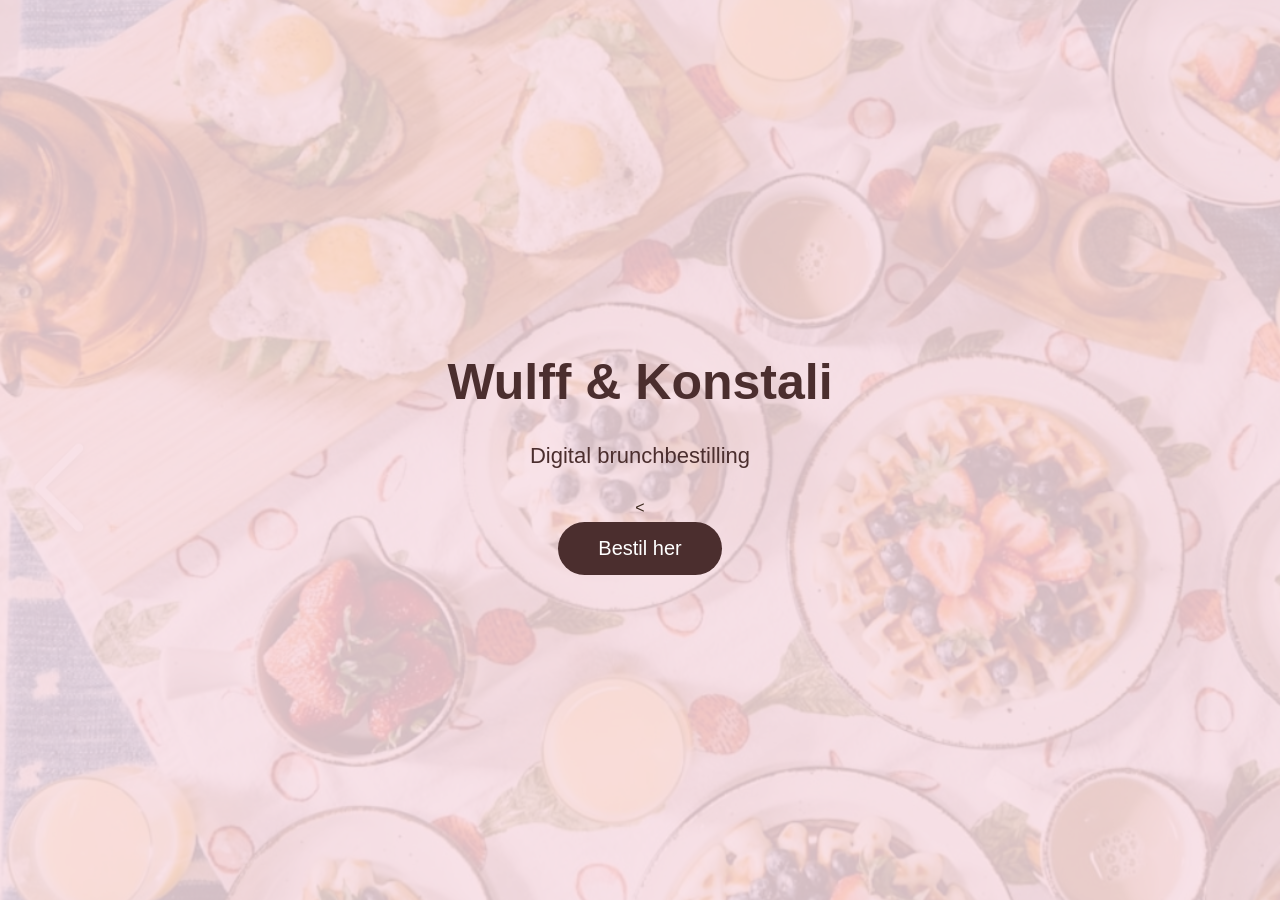
<file: templates/index.html>
<!DOCTYPE html>
<html lang="da">
<head>
  <meta charset="UTF-8">
  <meta name="viewport" content="width=device-width, initial-scale=1.0">
  <title>Wulff & Konstali</title>
  <link rel="stylesheet" href="../static/style.css">
</head>

<body class="frontpage">

  <div class="overlay">
    <h1>Wulff & Konstali</h1>
    <p>Digital brunchbestilling</p>

    <<button onclick="window.location.href='/menu'">
      Bestil her
    </button>
  </div>

</body>
</html>
</file>
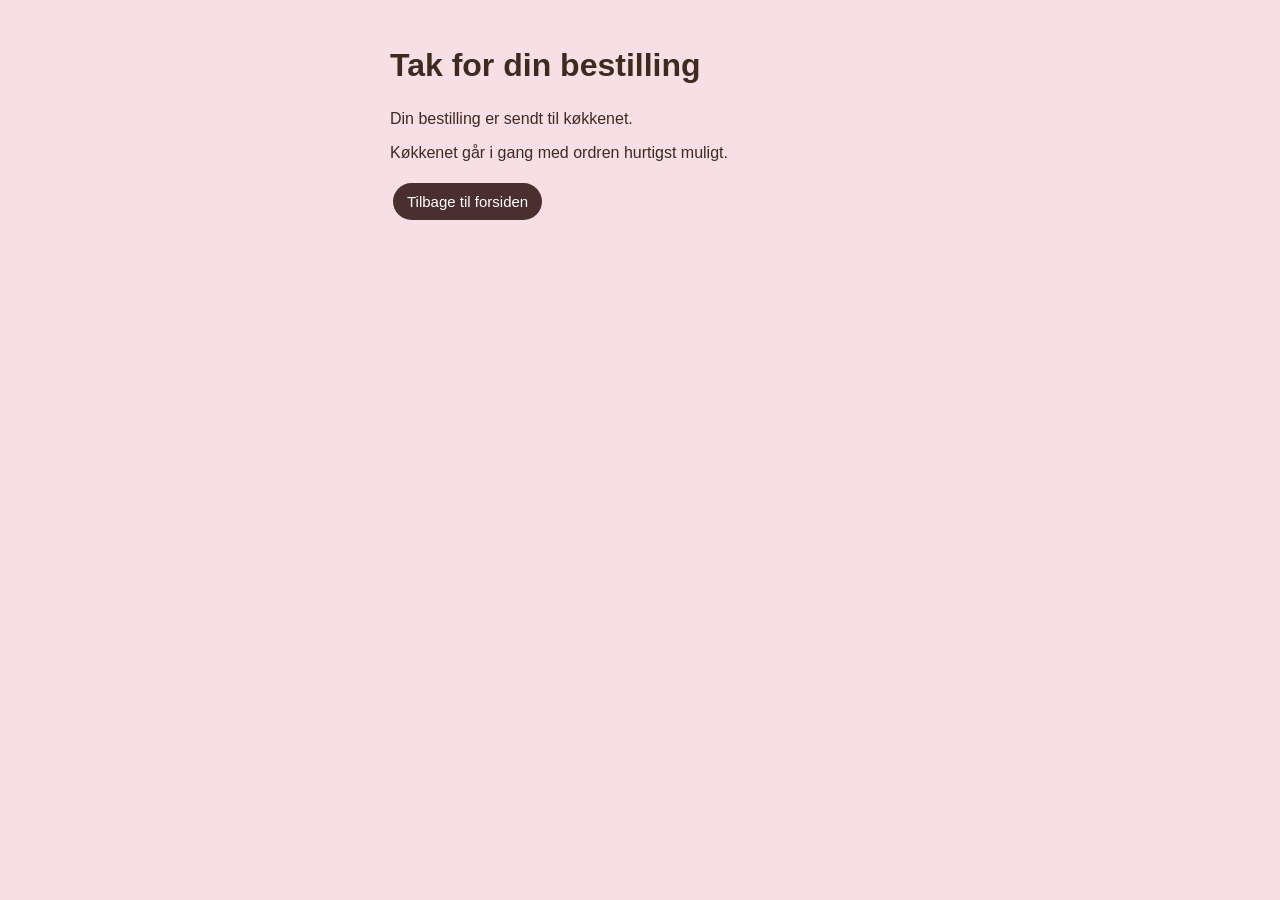
<file: confirmation.html>
<!DOCTYPE html>
<html lang="da">
<head>
  <meta charset="UTF-8">
  <meta name="viewport" content="width=device-width, initial-scale=1.0">
  <title>Bestilling bekræftet</title>
  <link rel="stylesheet" href="../static/style.css">
</head>
<body>

  <section class="confirmation-card">
    <h1>Tak for din bestilling</h1>
    <p>Din bestilling er sendt til køkkenet.</p>
    <p>Køkkenet går i gang med ordren hurtigst muligt.</p>

    <button onclick="window.location.href='index.html'">
      Tilbage til forsiden
    </button>
  </section>

</body>
</html>
</file>
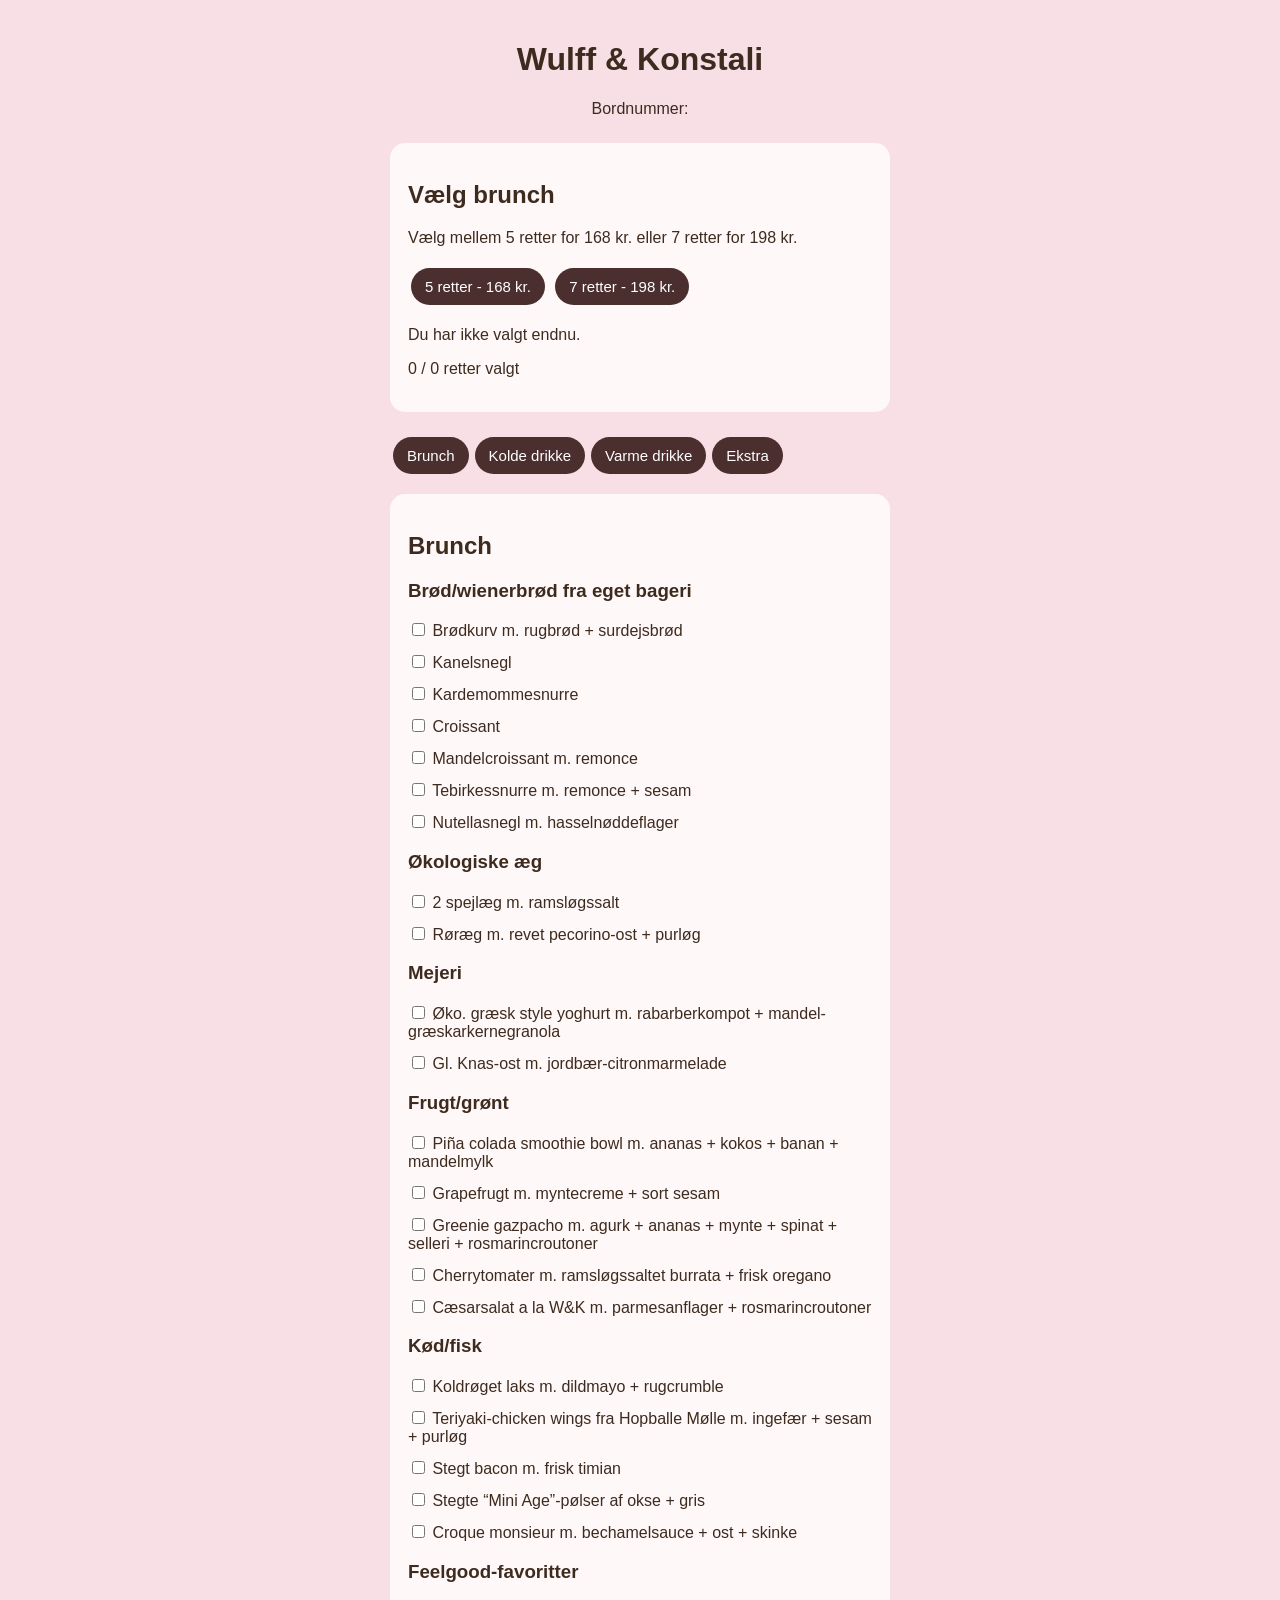
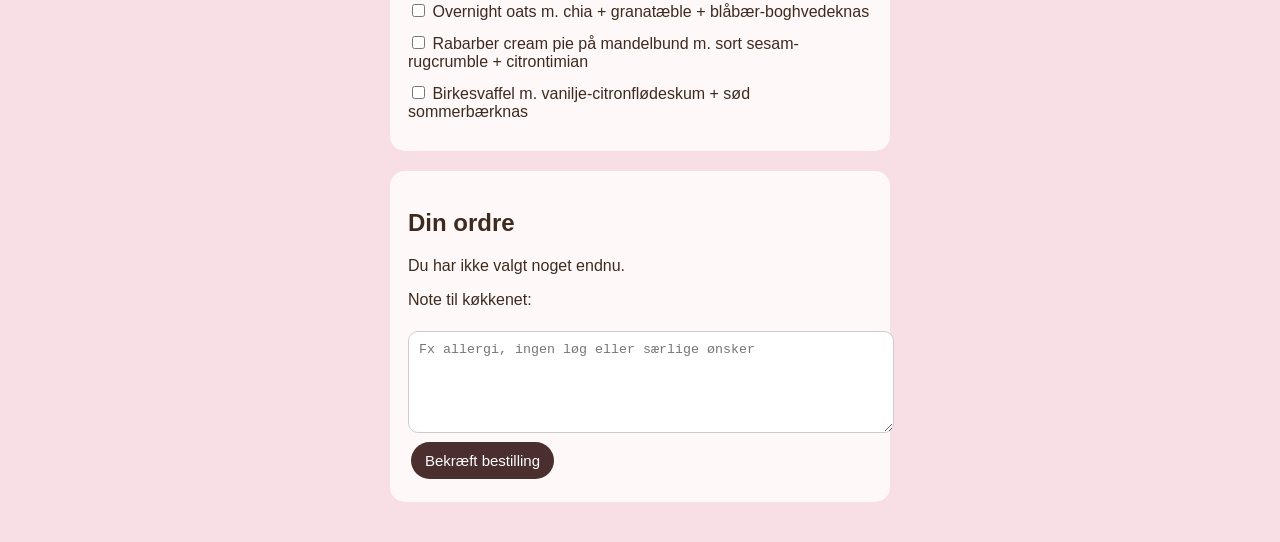
<file: templates/menu.html>
<!DOCTYPE html>
<html lang="da">
<head>
  <meta charset="UTF-8">
  <meta name="viewport" content="width=device-width, initial-scale=1.0">
  <title>Wulff & Konstali Bestilling</title>
  <link rel="stylesheet" href="../static/style.css">
</head>

<body>

  <header>
    <h1>Wulff & Konstali</h1>
    <p id="table-display">Bordnummer: </p>
  </header>

  <section class="card">
    <h2>Vælg brunch</h2>
    <p>Vælg mellem 5 retter for 168 kr. eller 7 retter for 198 kr.</p>

    <button onclick="setMenu(5, 168)">5 retter - 168 kr.</button>
    <button onclick="setMenu(7, 198)">7 retter - 198 kr.</button>

    <p id="menuValg">Du har ikke valgt endnu.</p>
    <p id="counter">0 / 0 retter valgt</p>
  </section>

  <section class="categories">
    <button onclick="showCategory('brunch')">Brunch</button>
    <button onclick="showCategory('drinks')">Kolde drikke</button>
    <button onclick="showCategory('varme')">Varme drikke</button>
    <button onclick="showCategory('extra')">Ekstra</button>
  </section>

  <section id="brunch" class="menu-section">
    <h2>Brunch</h2>

    <h3>Brød/wienerbrød fra eget bageri</h3>

    <label><input type="checkbox" value="Brødkurv m. rugbrød og surdejsbrød" onchange="addItem(this)"> Brødkurv m. rugbrød + surdejsbrød</label>
    <label><input type="checkbox" value="Kanelsnegl" onchange="addItem(this)"> Kanelsnegl</label>
    <label><input type="checkbox" value="Kardemommesnurre" onchange="addItem(this)"> Kardemommesnurre</label>
    <label><input type="checkbox" value="Croissant" onchange="addItem(this)"> Croissant</label>
    <label><input type="checkbox" value="Mandelcroissant m. remonce" onchange="addItem(this)"> Mandelcroissant m. remonce</label>
    <label><input type="checkbox" value="Tebirkessnurre m. remonce og sesam" onchange="addItem(this)"> Tebirkessnurre m. remonce + sesam</label>
    <label><input type="checkbox" value="Nutellasnegl m. hasselnøddeflager" onchange="addItem(this)"> Nutellasnegl m. hasselnøddeflager</label>

    <h3>Økologiske æg</h3>

    <label><input type="checkbox" value="2 spejlæg m. ramsløgssalt" onchange="addItem(this)"> 2 spejlæg m. ramsløgssalt</label>
    <label><input type="checkbox" value="Røræg m. revet pecorino-ost og purløg" onchange="addItem(this)"> Røræg m. revet pecorino-ost + purløg</label>

    <h3>Mejeri</h3>

    <label><input type="checkbox" value="Øko. græsk style yoghurt m. rabarberkompot og mandel-græskarkernegranola" onchange="addItem(this)"> Øko. græsk style yoghurt m. rabarberkompot + mandel-græskarkernegranola</label>
    <label><input type="checkbox" value="Gl. Knas-ost m. jordbær-citronmarmelade" onchange="addItem(this)"> Gl. Knas-ost m. jordbær-citronmarmelade</label>

    <h3>Frugt/grønt</h3>

    <label><input type="checkbox" value="Piña colada smoothie bowl m. ananas, kokos, banan og mandelmylk" onchange="addItem(this)"> Piña colada smoothie bowl m. ananas + kokos + banan + mandelmylk</label>
    <label><input type="checkbox" value="Grapefrugt m. myntecreme og sort sesam" onchange="addItem(this)"> Grapefrugt m. myntecreme + sort sesam</label>
    <label><input type="checkbox" value="Greenie gazpacho m. agurk, ananas, mynte, spinat, selleri og rosmarincroutoner" onchange="addItem(this)"> Greenie gazpacho m. agurk + ananas + mynte + spinat + selleri + rosmarincroutoner</label>
    <label><input type="checkbox" value="Cherrytomater m. ramsløgssaltet burrata og frisk oregano" onchange="addItem(this)"> Cherrytomater m. ramsløgssaltet burrata + frisk oregano</label>
    <label><input type="checkbox" value="Cæsarsalat a la W&K m. parmesanflager og rosmarincroutoner" onchange="addItem(this)"> Cæsarsalat a la W&K m. parmesanflager + rosmarincroutoner</label>

    <h3>Kød/fisk</h3>

    <label><input type="checkbox" value="Koldrøget laks m. dildmayo og rugcrumble" onchange="addItem(this)"> Koldrøget laks m. dildmayo + rugcrumble</label>
    <label><input type="checkbox" value="Teriyaki-chicken wings fra Hopballe Mølle m. ingefær, sesam og purløg" onchange="addItem(this)"> Teriyaki-chicken wings fra Hopballe Mølle m. ingefær + sesam + purløg</label>
    <label><input type="checkbox" value="Stegt bacon m. frisk timian" onchange="addItem(this)"> Stegt bacon m. frisk timian</label>
    <label><input type="checkbox" value="Stegte Mini Age-pølser af okse og gris" onchange="addItem(this)"> Stegte “Mini Age”-pølser af okse + gris</label>
    <label><input type="checkbox" value="Croque monsieur m. bechamelsauce, ost og skinke" onchange="addItem(this)"> Croque monsieur m. bechamelsauce + ost + skinke</label>

    <h3>Feelgood-favoritter</h3>

    <label><input type="checkbox" value="Overnight oats m. chia, granatæble og blåbær-boghvedeknas" onchange="addItem(this)"> Overnight oats m. chia + granatæble + blåbær-boghvedeknas</label>
    <label><input type="checkbox" value="Rabarber cream pie på mandelbund m. sort sesam-rugcrumble og citrontimian" onchange="addItem(this)"> Rabarber cream pie på mandelbund m. sort sesam-rugcrumble + citrontimian</label>
    <label><input type="checkbox" value="Birkesvaffel m. vanilje-citronflødeskum og sød sommerbærknas" onchange="addItem(this)"> Birkesvaffel m. vanilje-citronflødeskum + sød sommerbærknas</label>
  </section>

  <section id="drinks" class="menu-section hidden">
    <h2>Kolde drikke</h2>

    <h3>Lemonade</h3>

    <label><input type="checkbox" value="Citron-limelemonade m. frisk mynte - 46 kr." onchange="addDrink(this)"> Citron-limelemonade m. frisk mynte - 46 kr.</label>
    <label><input type="checkbox" value="Rabarberlemonade m. frisk mynte - 48 kr." onchange="addDrink(this)"> Rabarberlemonade m. frisk mynte - 48 kr.</label>
    <label><input type="checkbox" value="Matchalemonade m. lime og citron - 59 kr." onchange="addDrink(this)"> Matchalemonade m. lime + citron - 59 kr.</label>

    <h3>Isdrikke</h3>

    <label><input type="checkbox" value="Islatte m. hjemmelavet karamelsirup - 46 kr." onchange="addDrink(this)"> Islatte m. hjemmelavet karamelsirup - 46 kr.</label>
    <label><input type="checkbox" value="Isamericano - 46 kr." onchange="addDrink(this)"> Isamericano - 46 kr.</label>
    <label><input type="checkbox" value="Ischokolade på mørk Callebaut og mælk - 52 kr." onchange="addDrink(this)"> Ischokolade på mørk Callebaut + mælk - 52 kr.</label>
    <label><input type="checkbox" value="Matcha-islatte m. havredrik - 59 kr." onchange="addDrink(this)"> Matcha-islatte m. havredrik - 59 kr.</label>
    <label><input type="checkbox" value="Jordbær-matcha-islatte m. hjemmelavet kompot - 69 kr." onchange="addDrink(this)"> Jordbær-matcha-islatte m. hjemmelavet kompot - 69 kr.</label>

    <h3>Juice og sodavand</h3>

    <label><input type="checkbox" value="W&K appelsinjuice 50 cl. - 56 kr." onchange="addDrink(this)"> W&K appelsinjuice 50 cl. - 56 kr.</label>
    <label><input type="checkbox" value="Øko. kombucha - 65 kr." onchange="addDrink(this)"> Øko. kombucha - 65 kr.</label>
    <label><input type="checkbox" value="Gul juice: gulerod, æble og ingefær - 46 kr." onchange="addDrink(this)"> Gul juice: gulerod + æble + ingefær - 46 kr.</label>
    <label><input type="checkbox" value="Rød juice: rødbede, æble og citron - 46 kr." onchange="addDrink(this)"> Rød juice: rødbede + æble + citron - 46 kr.</label>
    <label><input type="checkbox" value="Grøn juice: grønkål, æble, agurk, selleri og citron - 46 kr." onchange="addDrink(this)"> Grøn juice: grønkål + æble + agurk + selleri + citron - 46 kr.</label>
    <label><input type="checkbox" value="Ingefærshot 6 cl. - 28 kr." onchange="addDrink(this)"> Ingefærshot 6 cl. - 28 kr.</label>
    <label><input type="checkbox" value="Coca Cola / Coca Cola Zero 33 cl. - 35 kr." onchange="addDrink(this)"> Coca Cola / Coca Cola Zero 33 cl. - 35 kr.</label>
    <label><input type="checkbox" value="W&K kildevand med/uden brus 43 cl. - 28 kr." onchange="addDrink(this)"> W&K kildevand med / uden brus 43 cl. - 28 kr.</label>
  </section>

  <section id="varme" class="menu-section hidden">
    <h2>Varme drikke</h2>

    <label><input type="checkbox" value="Caffe latte - 44 kr." onchange="addDrink(this)"> Caffe latte - 44 kr.</label>
    <label><input type="checkbox" value="Cappuccino - 44 kr." onchange="addDrink(this)"> Cappuccino - 44 kr.</label>
    <label><input type="checkbox" value="Espresso - 32 kr." onchange="addDrink(this)"> Espresso - 32 kr.</label>
    <label><input type="checkbox" value="Cortado - 35 kr." onchange="addDrink(this)"> Cortado - 35 kr.</label>
    <label><input type="checkbox" value="Flat white - 46 kr." onchange="addDrink(this)"> Flat white - 46 kr.</label>
    <label><input type="checkbox" value="Americano - 40 kr." onchange="addDrink(this)"> Americano - 40 kr.</label>
    <label><input type="checkbox" value="Filterkaffe - 37 kr." onchange="addDrink(this)"> Filterkaffe - 37 kr.</label>
    <label><input type="checkbox" value="Te fra A. C. Perchs Thehandel - 40 kr." onchange="addDrink(this)"> Te fra A. C. Perchs Thehandel - 40 kr.</label>
    <label><input type="checkbox" value="Varm chokolade på mørk Callebaut m. flødeskum - 52 kr." onchange="addDrink(this)"> Varm chokolade på mørk Callebaut m. flødeskum - 52 kr.</label>
    <label><input type="checkbox" value="Hjemmelavet chai m. øko. Ceylon-te og varme krydderier - 49 kr." onchange="addDrink(this)"> Hjemmelavet chai m. øko. Ceylon-te + varme krydderier - 49 kr.</label>
    <label><input type="checkbox" value="Babycino: lun mælk m. mælkeskum og kakaodrys - 24 kr." onchange="addDrink(this)"> Babycino: lun mælk m. mælkeskum + kakaodrys - 24 kr.</label>
    <label><input type="checkbox" value="Matcha latte m. havredrik - 59 kr." onchange="addDrink(this)"> Matcha latte m. havredrik - 59 kr.</label>
  </section>

  <section id="extra" class="menu-section hidden">
    <h2>Ekstra</h2>

    <label><input type="checkbox" value="Ketchup" onchange="addDrink(this)"> Ketchup</label>
    <label><input type="checkbox" value="Mimosa - 65 kr." onchange="addDrink(this)"> Mimosa - 65 kr.</label>
    <label><input type="checkbox" value="Mikkeller / Nørrebro Bryghus - 56 kr." onchange="addDrink(this)"> Mikkeller / Nørrebro Bryghus - 56 kr.</label>
    <label><input type="checkbox" value="Hvidvin / rosé - 85 kr." onchange="addDrink(this)"> Hvidvin / rosé - 85 kr.</label>
    <label><input type="checkbox" value="Crémant - 368 kr." onchange="addDrink(this)"> Crémant - 368 kr.</label>
  </section>

  <section class="card">
    <h2>Din ordre</h2>
    <p id="orderText">Du har ikke valgt noget endnu.</p>
    <ul id="orderList"></ul>

    <label for="note">Note til køkkenet:</label>
    <textarea id="note" placeholder="Fx allergi, ingen løg eller særlige ønsker"></textarea>

    <button onclick="confirmOrder()">Bekræft bestilling</button>
  </section>

  <script>
  let selectedItems = [];
  let selectedDrinks = [];
  let maxItems = 0;
  let price = 0;

  function setMenu(items, menuPrice) {
    maxItems = items;
    price = menuPrice;
    selectedItems = [];

    document.querySelectorAll('input[type="checkbox"]').forEach(checkbox => {
      checkbox.checked = false;
    });

    document.getElementById("menuValg").innerText =
      "Du har valgt " + items + " retter til " + menuPrice + " kr.";

    updateOrder();
  }

  function showCategory(categoryId) {
    document.querySelectorAll(".menu-section").forEach(section => {
      section.classList.add("hidden");
    });

    document.getElementById(categoryId).classList.remove("hidden");
  }

  function addItem(checkbox) {
    if (checkbox.checked) {
      if (maxItems === 0) {
        alert("Vælg først om du vil have 5 eller 7 retter.");
        checkbox.checked = false;
        return;
      }

      if (selectedItems.length >= maxItems) {
        alert("Du har valgt det maksimale antal retter.");
        checkbox.checked = false;
        return;
      }

      selectedItems.push(checkbox.value);
    } else {
      selectedItems = selectedItems.filter(item => item !== checkbox.value);
    }

    updateOrder();
  }

  function addDrink(checkbox) {
    if (checkbox.checked) {
      selectedDrinks.push(checkbox.value);
    } else {
      selectedDrinks = selectedDrinks.filter(drink => drink !== checkbox.value);
    }

    updateOrder();
  }

  function updateOrder() {
    const list = document.getElementById("orderList");
    const orderText = document.getElementById("orderText");
    const counter = document.getElementById("counter");

    list.innerHTML = "";
    counter.innerText = selectedItems.length + " / " + maxItems + " retter valgt";

    if (selectedItems.length === 0 && selectedDrinks.length === 0) {
      orderText.innerText = "Du har ikke valgt noget endnu.";
      return;
    }

    orderText.innerText = "Valgte retter og drikkevarer:";

    selectedItems.forEach(item => {
      const li = document.createElement("li");
      li.textContent = item;
      list.appendChild(li);
    });

    selectedDrinks.forEach(drink => {
      const li = document.createElement("li");
      li.textContent = drink;
      list.appendChild(li);
    });
  }

  function confirmOrder() {
    if (maxItems === 0) {
      alert("Vælg først om du vil have 5 eller 7 retter.");
      return;
    }

    if (selectedItems.length < maxItems) {
      alert("Du mangler at vælge " + (maxItems - selectedItems.length) + " retter.");
      return;
    }

const tableNumber = new URL(window.location.href).searchParams.get("table") ?? "5";
window.onload = function () {
    document.getElementById("table-display").innerText = "Bordnummer: " + tableNumber;
};

const orderData = {
    table_number: tableNumber,
    items: selectedItems,
    drinks: selectedDrinks,
    note: document.getElementById("note").value
};
    fetch("/send-order", {
      method: "POST",
      headers: {
        "Content-Type": "application/json"
      },
      body: JSON.stringify(orderData)
    })
    .then(response => response.json())
    .then(data => {
      document.body.innerHTML = `
        <section class="confirmation-card">
          <h1>Tak for din bestilling</h1>
          <p>Din ordre er sendt til køkkenet.</p>
          <p>Køkkenet går i gang med ordren hurtigst muligt.</p>

          <button onclick="window.location.href='/'">
            Tilbage til forsiden
          </button>
        </section>
      `;
    });
  }
</script>
</file>
<file: static/style.css>
body {
  font-family: Arial, sans-serif;
  background-color: #f8dfe5;
  color: #3d2b1f;
  padding: 20px;
  max-width: 500px;
  margin: auto;
}

header {
  text-align: center;
  margin-bottom: 25px;
}

h1 {
  font-size: 32px;
}

.card,
.menu-section {
  background-color: #fff8f8;
  padding: 18px;
  margin-bottom: 20px;
  border-radius: 15px;
}

button {
  background-color: #4b2e2e;
  color: white;
  border: none;
  padding: 10px 14px;
  margin: 5px 3px;
  border-radius: 20px;
  cursor: pointer;
  font-size: 15px;
}

button:hover {
  background-color: #6a4141;
}

.categories {
  display: flex;
  overflow-x: auto;
  margin-bottom: 15px;
}

label {
  display: block;
  margin: 12px 0;
  font-size: 16px;
}

textarea {
  width: 100%;
  height: 80px;
  margin-top: 10px;
  border-radius: 10px;
  padding: 10px;
  border: 1px solid #ccc;
}

.hidden {
  display: none;
}

#confirmation {
  font-weight: bold;
  margin-top: 15px;
  color: green;
}

/* FORSIDE */

.frontpage {
  background-image: url("/static/brunch.jpg");
  background-size: cover;
  background-position: center;
  height: 100vh;
  max-width: 100%;
  padding: 0;
}

.overlay {
  background-color: rgba(248, 223, 229, 0.85);
  height: 100vh;

  display: flex;
  flex-direction: column;
  justify-content: center;
  align-items: center;

  text-align: center;
}

.overlay h1 {
  font-size: 50px;
  color: #4b2e2e;
  margin-bottom: 10px;
}

.overlay p {
  font-size: 22px;
  color: #4b2e2e;
  margin-bottom: 30px;
}

.overlay button {
  padding: 15px 40px;
  font-size: 20px;
  border: none;
  border-radius: 30px;
  background-color: #4b2e2e;
  color: white;
  cursor: pointer;
}

.overlay button:hover {
  background-color: #6a4141;
}
</file>
